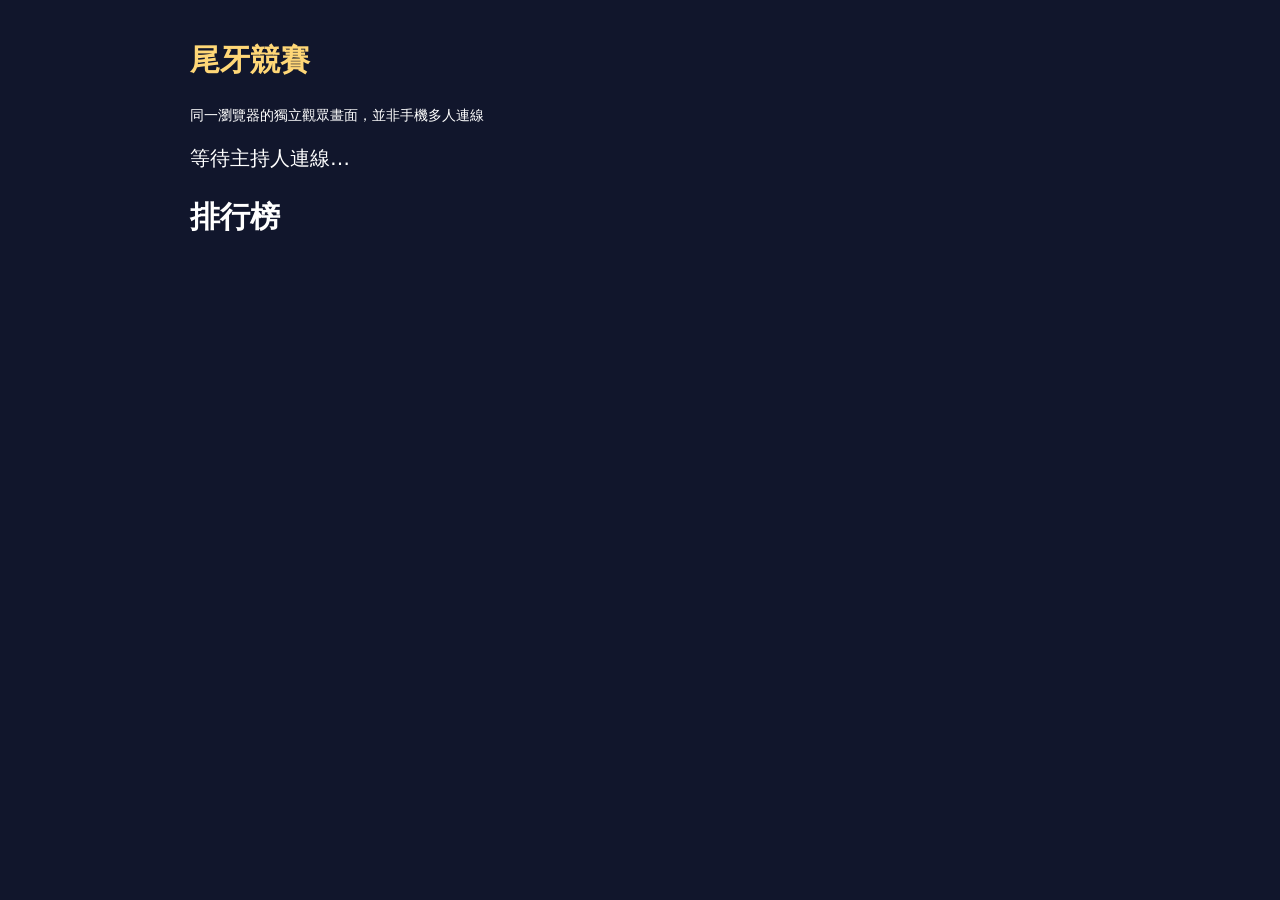
<file: audience.html>
<!doctype html><html lang="zh-Hant"><meta charset="utf-8"><meta name="viewport" content="width=device-width,initial-scale=1"><title>尾牙競賽・觀眾畫面</title><style>body{margin:0;background:#11162c;color:#fff;font:20px system-ui}main{max-width:900px;margin:auto;padding:20px}h1{color:#ffd777;font-size:30px}.choices{display:grid;gap:12px}button,select{font:inherit;padding:16px;border-radius:12px;background:#303858;color:white;border:1px solid #7580a4}button:disabled{opacity:.65}img{display:block;width:100%;max-height:65vh;object-fit:contain}#clock{font-size:40px;color:#ffd777}#result{color:#8fedb1}li{padding:4px}small{font-size:14px}</style><main><h1>尾牙競賽</h1><small>同一瀏覽器的獨立觀眾畫面，並非手機多人連線</small><p id="status">等待主持人連線…</p><div id="clock"></div><h2 id="question"></h2><div id="scene"></div><div id="answerArea" hidden><label>作答者 <select id="player"></select></label><div id="choices" class="choices"></div></div><p id="result"></p><h2>排行榜</h2><ol id="rank"></ol><div id="prizes"></div></main><script>
const $=id=>document.getElementById(id),channel=new BroadcastChannel(location.hash.slice(1));let current=null;
channel.onmessage=e=>{const s=e.data;if(s?.kind!=='projection')return;current=s;$('status').textContent=s.total?'第 '+s.round+' 輪・'+Math.min(s.index,s.total)+' / '+s.total:'等待開局';$('question').textContent=s.prompt;$('scene').replaceChildren();if(s.image){const img=document.createElement('img');img.src=s.image;img.alt='完整場景觀察圖片';$('scene').append(img);}$('answerArea').hidden=!s.options.length;const selected=$('player').value;$('player').replaceChildren();for(const p of s.players){const o=document.createElement('option');o.value=p.id;o.textContent=p.name+(p.answered?'・已答':'');$('player').append(o);}if(s.players.some(p=>p.id===selected))$('player').value=selected;renderChoices();$('result').textContent=s.answer?'正確答案：'+s.answer:'';$('rank').replaceChildren();for(const p of s.ranking){const li=document.createElement('li');li.textContent=p.name+'：'+p.score;$('rank').append(li);}$('prizes').textContent=s.draws.map(d=>d.name+'：'+d.prize).join('；');clock();};
function renderChoices(){const s=current;if(!s)return;$('choices').replaceChildren();const p=s.players.find(p=>p.id===$('player').value);for(const [i,o] of s.options.entries()){const b=document.createElement('button');b.textContent='ABCD'[i]+'　'+o;b.disabled=s.phase!=='answering'||Date.now()>=s.deadline||!p||p.answered;b.onclick=()=>{channel.postMessage({kind:'answer',questionId:s.questionId,playerId:p.id,answer:o});for(const btn of $('choices').children)btn.disabled=true;};$('choices').append(b);}}
function clock(){const s=current;if(!s)return;$('clock').textContent=['answering','photo-show'].includes(s.phase)?Math.max(0,Math.ceil((s.deadline-Date.now())/1000))+' 秒':'等待主持人';if(s.phase==='answering'&&Date.now()>=s.deadline)for(const b of $('choices').children)b.disabled=true;}
$('player').onchange=renderChoices;setInterval(clock,200);channel.postMessage({kind:'hello'});
</script></html>
</file>
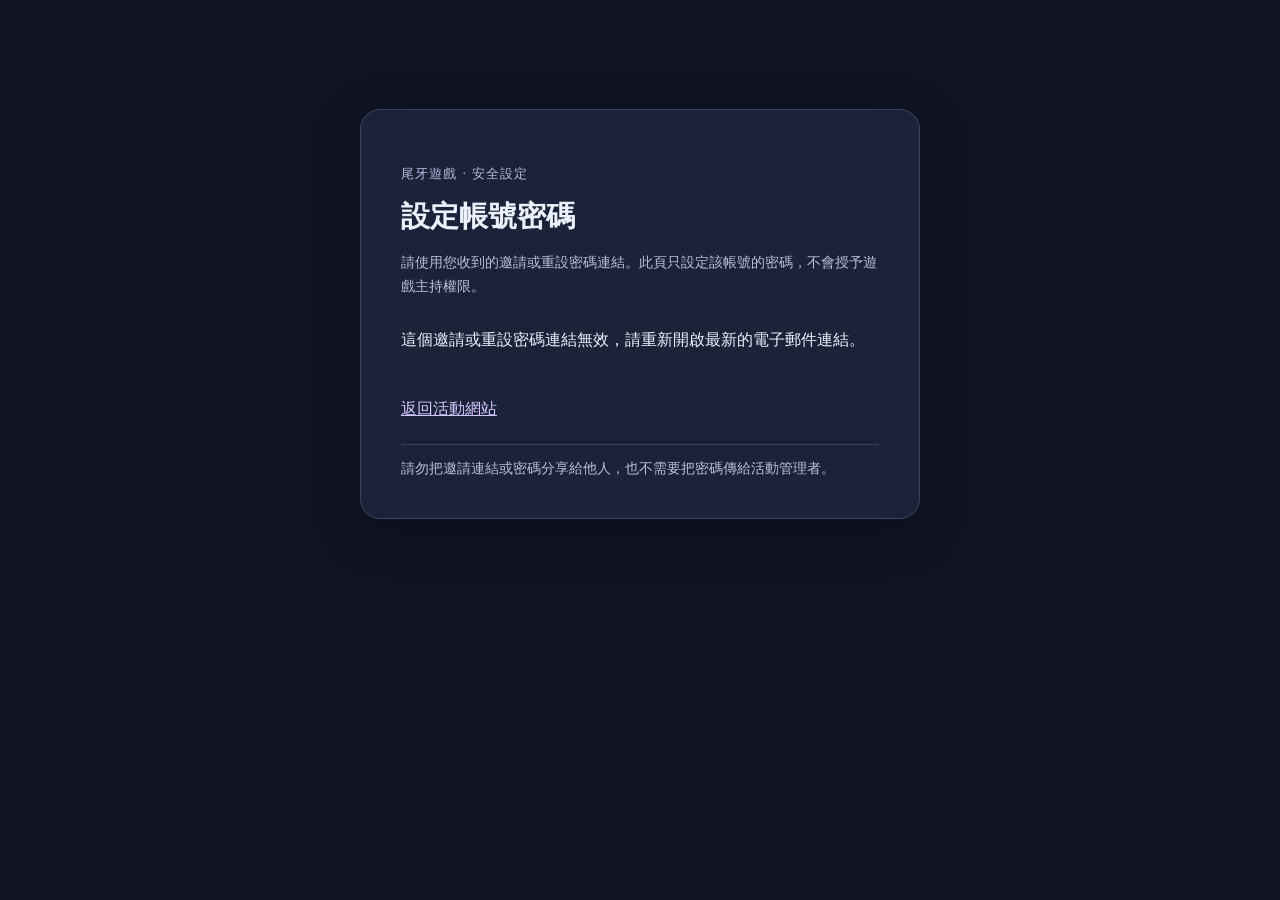
<file: set-password.html>
<!doctype html>
<html lang="zh-Hant">
<head>
<meta charset="utf-8">
<meta name="referrer" content="no-referrer">
<meta name="viewport" content="width=device-width, initial-scale=1">
<meta http-equiv="Content-Security-Policy" content="default-src 'none'; script-src 'self' https://cdn.jsdelivr.net/npm/@supabase/supabase-js@2.118.0/dist/umd/supabase.js 'sha256-YHR9ivT0k9n/9e9ELDNDAzUbIysynvolrsehBjl/cf8='; style-src 'self'; connect-src https://qujufxbnciniiauvhfun.supabase.co; base-uri 'none'; form-action 'none'; object-src 'none'; frame-src 'none'">
<script id="landing-capture">(()=>{let value={hash:location.hash,search:location.search,pageUrl:location.origin+location.pathname,framed:window.top!==window.self};try{history.replaceState(null,'',location.pathname);}catch{value={failed:true};}Object.defineProperty(window,'__partyPasswordLanding',{configurable:true,value:{take(){const result=value;value=null;return result;}}});})();
</script>
<title>設定帳號密碼 | 尾牙遊戲</title>
<link rel="stylesheet" href="./set-password.css">
<script type="module" src="./set-password-page.js"></script>
</head>
<body><main>
<p class="eyebrow">尾牙遊戲 · 安全設定</p>
<h1>設定帳號密碼</h1>
<p class="muted">請使用您收到的邀請或重設密碼連結。此頁只設定該帳號的密碼，不會授予遊戲主持權限。</p>
<p id="status" role="status" aria-live="polite">正在驗證邀請連結…</p>
<form id="passwordForm" hidden>
<label for="newPassword">新密碼</label>
<input id="newPassword" type="password" autocomplete="new-password" minlength="12" maxlength="72" required disabled>
<label for="confirmPassword">再次輸入新密碼</label>
<input id="confirmPassword" type="password" autocomplete="new-password" minlength="12" maxlength="72" required disabled>
<p class="muted">至少 12 個字元。請使用未在其他網站使用的密碼；較長的密碼片語也很好。</p>
<label class="consent"><input id="consent" type="checkbox" required disabled><span>我確認要更新此帳號密碼，並同意將輸入的密碼透過 HTTPS 傳送至本活動的 Supabase 驗證服務。此頁不會把密碼或登入憑證存入瀏覽器儲存空間。</span></label>
<p class="destination">接收站點：qujufxbnciniiauvhfun.supabase.co/auth/v1/user</p>
<button id="savePassword" type="submit" disabled>設定密碼</button>
</form>
<a id="backToLogin" href="https://roblestsai-cell.github.io/year-end-party-game/">返回活動網站</a>
<footer class="muted">請勿把邀請連結或密碼分享給他人，也不需要把密碼傳給活動管理者。</footer>
<noscript><p>此頁需要 JavaScript 才能安全驗證連結。請勿在其他表單輸入這個密碼。</p></noscript>
</main></body></html>
</file>
<file: set-password.css>
:root{font-family:system-ui,-apple-system,"Noto Sans TC",sans-serif;color:#edf1ff;background:#101423;color-scheme:dark}*{box-sizing:border-box}body{margin:0;padding:clamp(16px,5vw,64px)}main{max-width:560px;margin:5vh auto;background:#1b2338;border:1px solid #3a4562;border-radius:20px;padding:clamp(20px,5vw,40px);box-shadow:0 12px 50px #0004}h1{font-size:1.8rem;margin:0 0 10px}.eyebrow{color:#b5bce0;letter-spacing:.08em;font-size:.8rem}p{line-height:1.65}label{display:block;margin:20px 0 8px;font-weight:600}input[type=password]{width:100%;font:inherit;padding:13px;border:1px solid #697595;border-radius:10px;background:#11182a}input:focus-visible,button:focus-visible,a:focus-visible{outline:3px solid #c4a8ff;outline-offset:3px}.consent{font-size:.9rem;line-height:1.65;font-weight:400;display:flex;gap:10px;align-items:flex-start}.consent input{margin-top:6px;flex-shrink:0}.destination{overflow-wrap:anywhere;color:#b9c9ef;font-size:.8rem}button{width:100%;padding:14px;margin:20px 0 8px;border:0;border-radius:10px;background:#d7c0ff;color:#171122;font:inherit;font-weight:700;cursor:pointer}button:disabled{opacity:.55;cursor:wait}a{color:#d5c5ff;display:inline-block;margin-top:18px}.muted{color:#b8c1d8;font-size:.9rem}[hidden]{display:none!important}#status{padding:12px 0;min-height:50px}footer{margin-top:24px;border-top:1px solid #3a4562;padding-top:14px}
</file>
